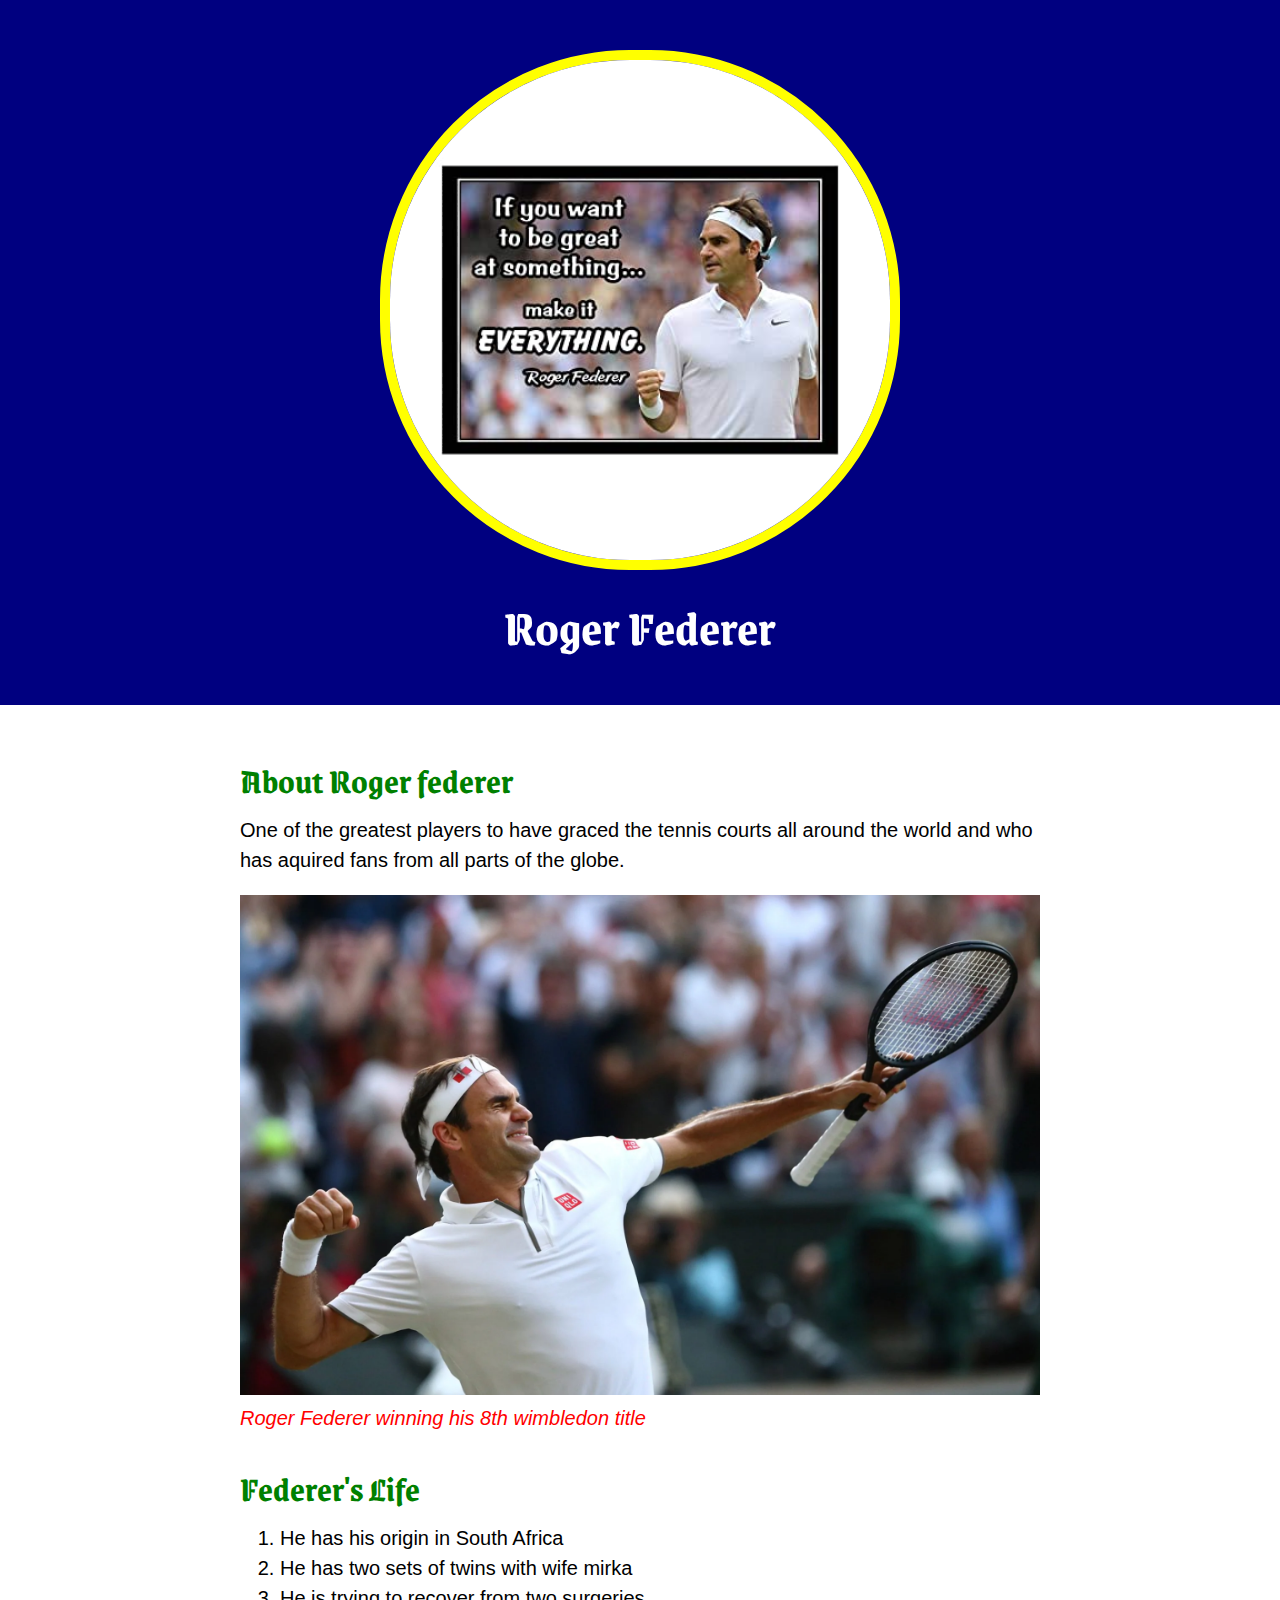
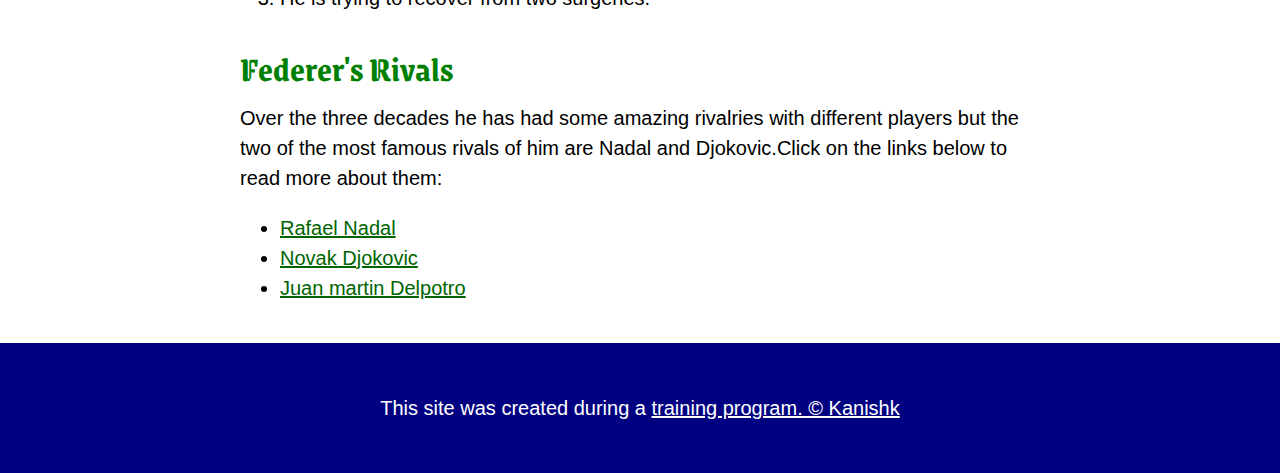
<file: index.html>
<!DOCTYPE html>
<html>
<head>
	<title>Roger Federer</title>
	<link rel="icon" href="img/big roger.jpeg">
	<link href="https://fonts.googleapis.com/css2?family=Grenze+Gotisch&display=swap" rel="stylesheet">
	<link rel="stylesheet" type="text/css" href="css/Rf.css">
</head>
<body>
    <!--header element-->
	<header>
		<img src="img/federer.jpeg">
		<h1>Roger Federer</h1>
	</header>

	<!-- main element -->
	<main>
		<h2>About Roger federer</h2>
		<p>One of the greatest players to have graced the tennis courts all around the world and who has aquired fans from all parts of the globe.</p>
		<img src="img/big roger.jpeg">
		<p class="caption">Roger Federer winning his 8th wimbledon title</p>
		<!-- Life -->
		<h2>Federer's Life</h2>
		<ol>
			<li>He has his origin in South Africa</li>
			<li>He has two sets of twins with wife mirka</li>
			<li>He is trying to recover from two surgeries.</li>
		</ol>
		
        <!-- Rivalries -->
		<h2>Federer's Rivals</h2>
			<p>Over the three decades he has had some amazing rivalries with different players but the two of the most famous rivals of him are Nadal and Djokovic.Click on the links below to read more about them:</p>
			<ul>
				<li><a target="_blank" href="https://en.wikipedia.org/wiki/Rafael_Nadal">Rafael Nadal</a></li>
				<li><a target="_blank" href="https://en.wikipedia.org/wiki/Novak_Djokovic">Novak Djokovic</a></li>
				<li><a target="_blank" href="https://en.wikipedia.org/wiki/Juan_Mart%C3%ADn_del_Potro">Juan martin Delpotro</a></li>
			</ul>
	</main>

	<!-- Footer element -->
	<footer>
		<p>This site was created during a <a target="_blank" href="https://taptapkaboom.com">training program.  &copy; Kanishk</p>
	</footer>


</body>
</html>
</file>
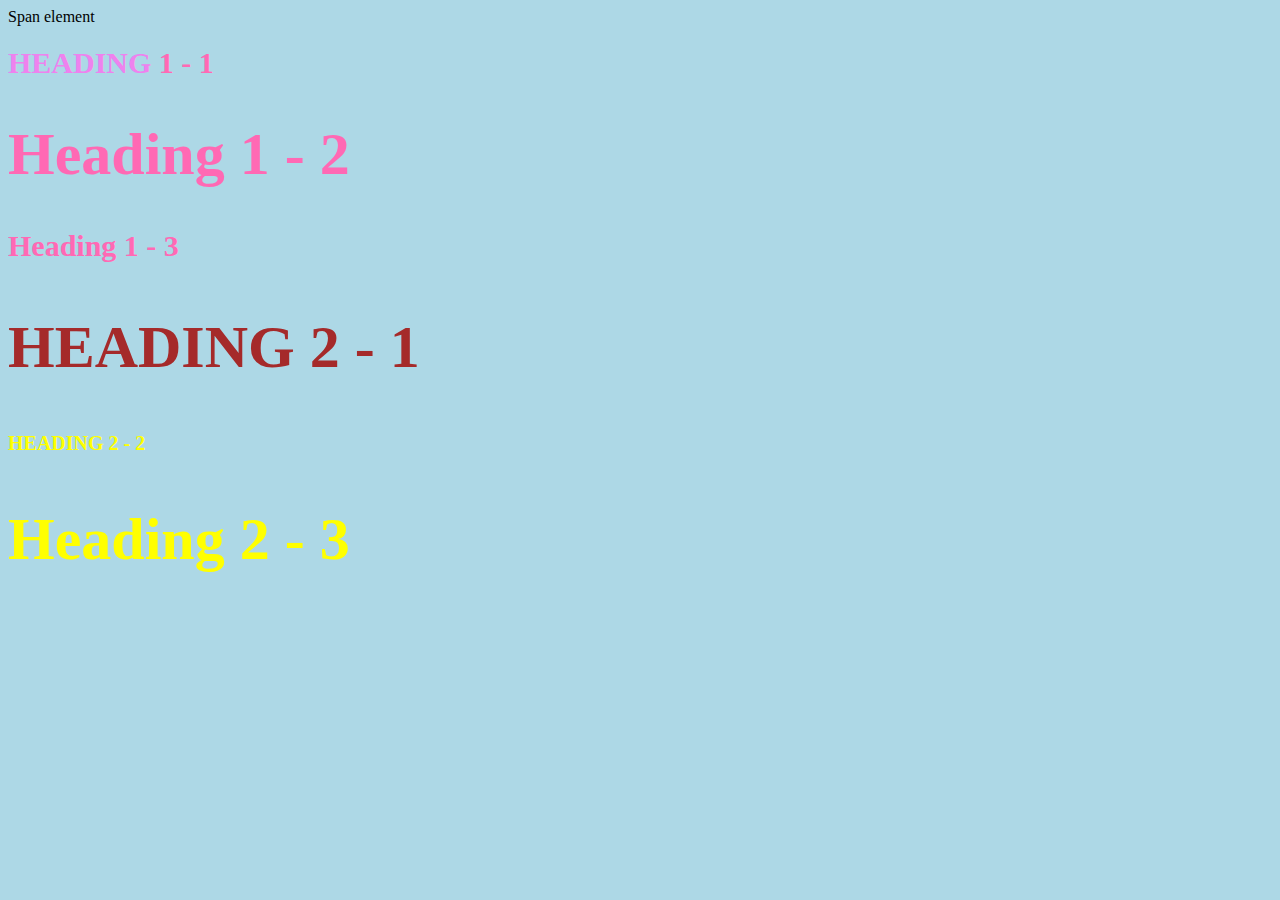
<file: Style-test.html>
<!DOCTYPE html>
<html>
<head>
	<title>Style test</title>
	<link rel="stylesheet" type="text/css" href="css/test.css">
</head>
<body>
    <span>Span element</span>
	<h1 class="uppercase"><span>Heading</span> 1 - 1</h1>
	<h1 class="big">Heading 1 - 2</h1>
	<h1>Heading 1 - 3</h1>
	<h2 class="big uppercase">Heading 2 - 1</h2>
	<h2 class="uppercase">Heading 2 - 2</h2>
	<h2 class="big">Heading 2 - 3</h2>


</body>
</html>
</file>
<file: css/Rf.css>
body{
	margin: 0;
	font-family: sans-serif;
	font-size: 20px;
	line-height: 30px;
}

header{
	background-color: navy;
	text-align: center;
	padding-top: 50px;
	padding-bottom: 30px;
}

h1,h2{
	font-family: 'Grenze Gotisch', cursive;
}
/*header styles*/
/*Write your comment here*/

header h1{
	color: white;
	font-size: 50px;
}

header img{
	border-radius: 250px;
	width: 500px;
	border: 10px solid #FFFF00;
}

main{
	max-width: 800px;
	margin: 0 auto;
	padding: 20px 20px 20px 20px;
}

main img{
	max-width: 100%;
}

h2{
	font-size: 35px;
	color: green;
	margin: 40px 0 10px;
}

a{
	color: darkgreen;

}
a:hover{
	color: yellow;
	background-color: red;

}

footer{
	background-color: navy;
	text-align: center;
	color: white;
	padding: 50px;
}

footer p{
	margin: 0;
}
footer a{
	color:white;
}

footer a:hover{
	opacity: 0.5;
	background-color: transparent;
}

p.caption{
	color:red;
	font-style: italic;
	margin-top: 0;

}
</file>
<file: css/test.css>
body{
	background-color: lightblue;
}

h1{
	font-size: 30px;
	color: hotpink;
}

h2{
	color: teal;
	font-size: 20px;
}

h2{
	color: yellow;
}

.big{
	font-size: 60px;
}

.uppercase{
	text-transform: uppercase;
}

.big.uppercase{
	color: brown;
}

h1 span{
	color: violet;
}
</file>
